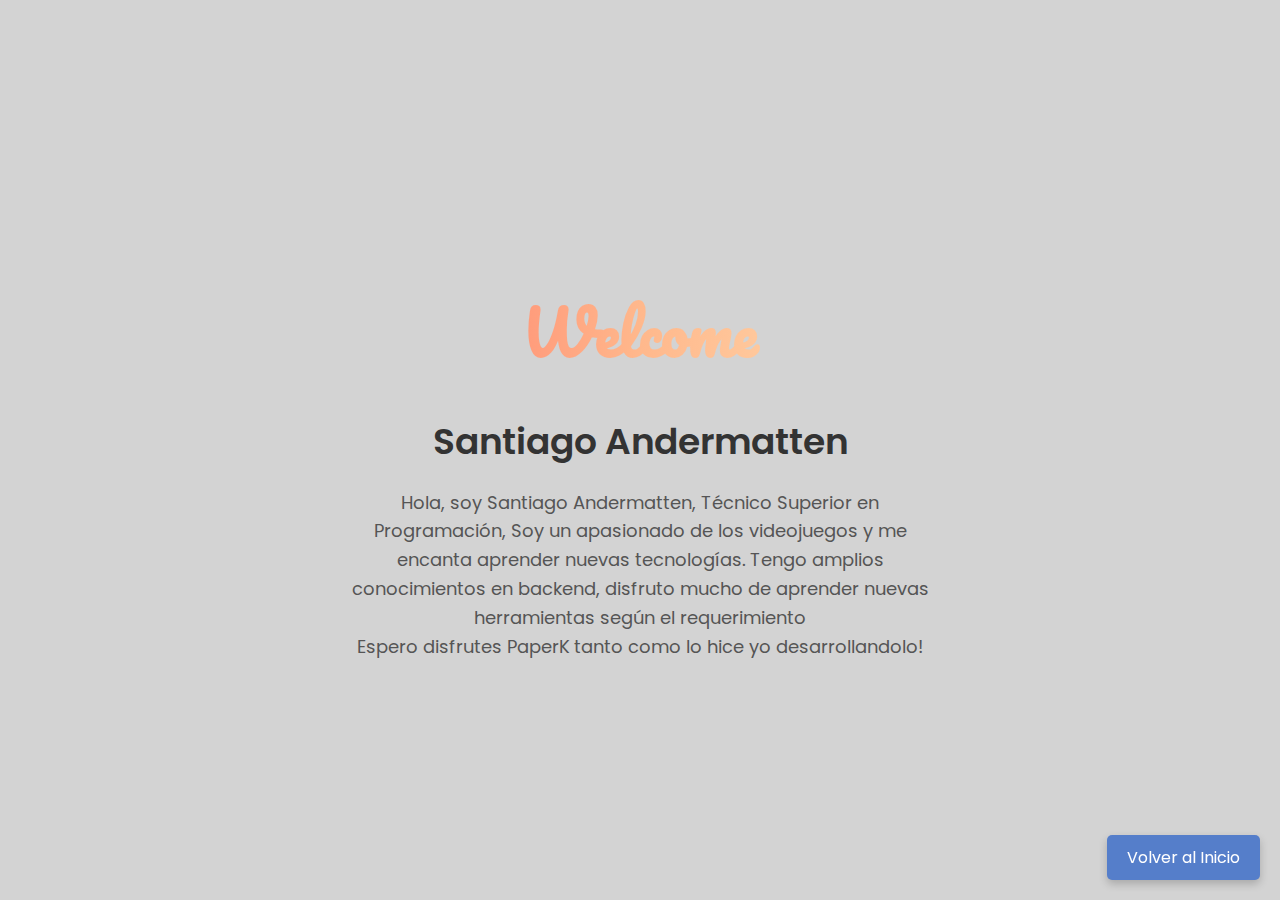
<file: about.html>
<!DOCTYPE html>
<html lang="es">
<head>
    <meta charset="UTF-8">
    <meta name="viewport" content="width=device-width, initial-scale=1.0">
    <title>About Me</title>
    <link rel="stylesheet" href="https://fonts.googleapis.com/css2?family=Poppins:wght@400;600&family=Pacifico&display=swap">
    <link rel="stylesheet" href="aboutstyle.css">
    <link rel="icon" href="origami.png" type="image/x-icon">

</head>
<body>
    <div class="about-container">
        <h1 class="welcome-text">Welcome</h1>
        <h2>Santiago Andermatten</h2>
        <p>Hola, soy Santiago Andermatten, Técnico Superior en Programación, Soy un apasionado de los videojuegos y me encanta aprender nuevas tecnologías. Tengo amplios conocimientos en backend, disfruto mucho de aprender nuevas herramientas según el requerimiento</p>
        <p>Espero disfrutes PaperK tanto como lo hice yo desarrollandolo!</p>
    </div>
    <a href="index.html" class="back-to-home">Volver al Inicio</a>
</body>
</html>
</file>
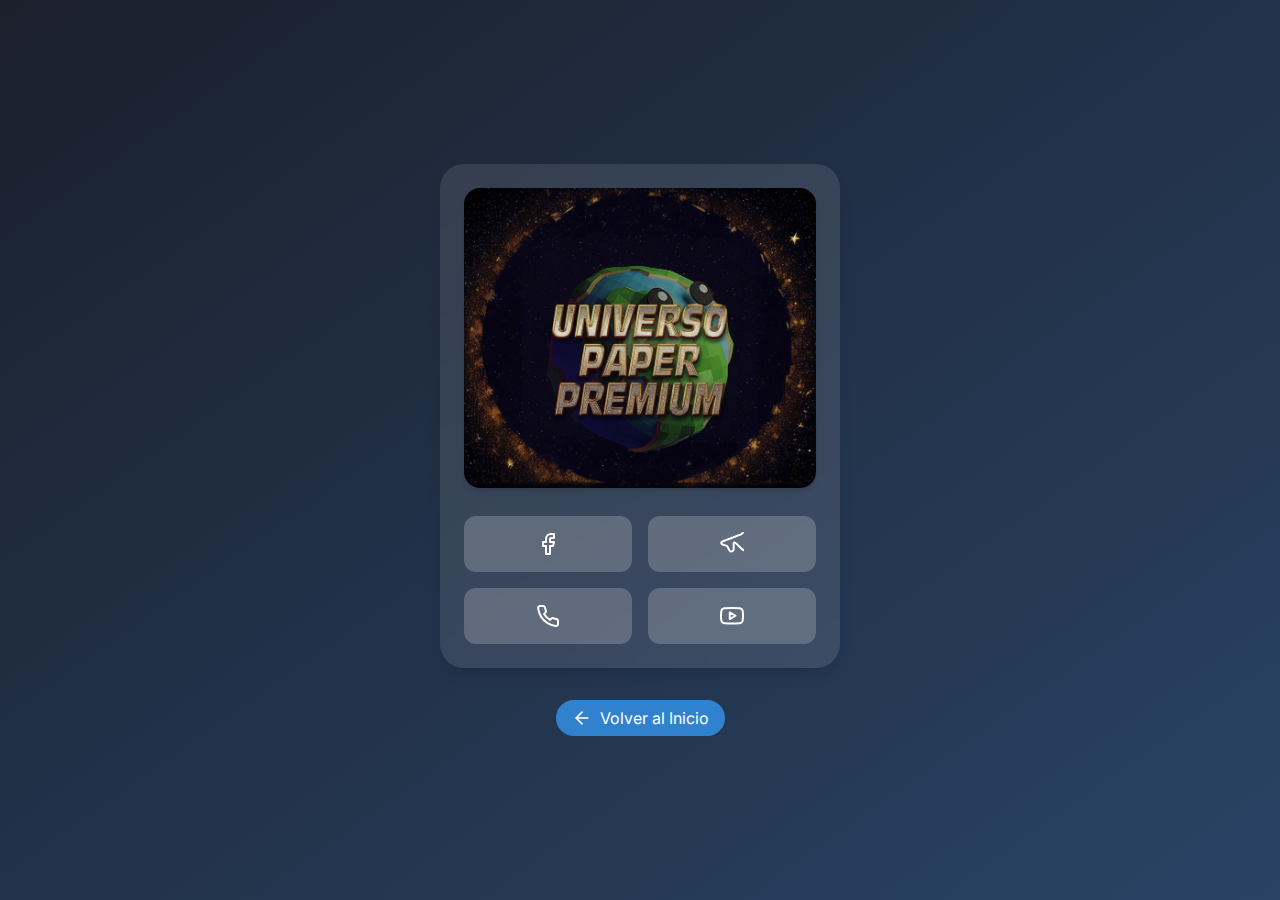
<file: inicio.html>
<!DOCTYPE html>
<html lang="es">
<head>
    <meta charset="UTF-8">
    <meta name="viewport" content="width=device-width, initial-scale=1.0">
    <title>Página del Patrocinador</title>
    <link rel="stylesheet" href="inicioStyles.css">
    <link href="https://fonts.googleapis.com/css2?family=Inter:wght@400;600&display=swap" rel="stylesheet">
</head>
<body>
    <div class="container">
        <div class="card">
            <div class="logo-container">
                <img src="download.jpg" alt="Logo del Patrocinador" class="sponsor-logo">
            </div>
            <div class="social-links">
                <a href="https://www.facebook.com/share/r/UxbYLjsXPdne8jvq/?mibextid=oFDknk" target="_blank" rel="noopener noreferrer" class="social-link" aria-label="Visita nuestra página de Facebook">
                    <svg xmlns="http://www.w3.org/2000/svg" width="24" height="24" viewBox="0 0 24 24" fill="none" stroke="currentColor" stroke-width="2" stroke-linecap="round" stroke-linejoin="round"><path d="M18 2h-3a5 5 0 0 0-5 5v3H7v4h3v8h4v-8h3l1-4h-4V7a1 1 0 0 1 1-1h3z"></path></svg>
                </a>
                <a href="https://t.me/+VUhO36CrTEyEeUnN" target="_blank" rel="noopener noreferrer" class="social-link" aria-label="Visita nuestro canal de Telegram">
                    <svg xmlns="http://www.w3.org/2000/svg" width="24" height="24" viewBox="0 0 24 24" fill="none" stroke="currentColor" stroke-width="2" stroke-linecap="round" stroke-linejoin="round"><path d="M21.198 2.433a2.242 2.242 0 0 0-1.022.215l-8.609 3.33c-2.068.8-4.133 1.598-5.724 2.21a405.15 405.15 0 0 1-2.849 1.09c-.42.147-.99.332-1.473.901-.728.968.193 1.798.919 2.286 1.61.516 3.275 1.009 4.654 1.472.846 1.467 1.618 2.979 2.449 4.462.372.668 1.042 1.031 1.826 1.031.232 0 .477-.033.704-.087a2.225 2.225 0 0 0 1.587-2.163c.013-1.543.013-3.136.013-4.796q0-.569.006-1.137a.989.989 0 0 1 1.595-.527c.754.516 1.441 1.194 2.133 1.891 1.488 1.457 2.944 2.945 4.466 4.432.774.74 1.62 1.1 2.401 1.1a2.86 2.86 0 0 0 2.47-1.456c.262-.398.453-.84.547-1.297.173-.961.093-1.956.088-2.94a456.91 456.91 0 0 1-.006-6.115A2.245 2.245 0 0 0 21.198 2.433Z"></path></svg>
                </a>
                <a href="https://chat.whatsapp.com/LYFSEarjm1p4FiiSlj09Ys" target="_blank" rel="noopener noreferrer" class="social-link" aria-label="Únete a nuestro grupo de WhatsApp">
                    <svg xmlns="http://www.w3.org/2000/svg" width="24" height="24" viewBox="0 0 24 24" fill="none" stroke="currentColor" stroke-width="2" stroke-linecap="round" stroke-linejoin="round"><path d="M22 16.92v3a2 2 0 0 1-2.18 2 19.79 19.79 0 0 1-8.63-3.07 19.5 19.5 0 0 1-6-6 19.79 19.79 0 0 1-3.07-8.67A2 2 0 0 1 4.11 2h3a2 2 0 0 1 2 1.72 12.84 12.84 0 0 0 .7 2.81 2 2 0 0 1-.45 2.11L8.09 9.91a16 16 0 0 0 6 6l1.27-1.27a2 2 0 0 1 2.11-.45 12.84 12.84 0 0 0 2.81.7A2 2 0 0 1 22 16.92z"></path></svg>
                </a>
                <a href="https://www.youtube.com/watch?v=Ff2-SGeYca0" target="_blank" rel="noopener noreferrer" class="social-link" aria-label="Visita nuestro canal de YouTube">
                    <svg xmlns="http://www.w3.org/2000/svg" width="24" height="24" viewBox="0 0 24 24" fill="none" stroke="currentColor" stroke-width="2" stroke-linecap="round" stroke-linejoin="round"><path d="M22.54 6.42a2.78 2.78 0 0 0-1.94-2C18.88 4 12 4 12 4s-6.88 0-8.6.46a2.78 2.78 0 0 0-1.94 2A29 29 0 0 0 1 11.75a29 29 0 0 0 .46 5.33A2.78 2.78 0 0 0 3.4 19c1.72.46 8.6.46 8.6.46s6.88 0 8.6-.46a2.78 2.78 0 0 0 1.94-2 29 29 0 0 0 .46-5.25 29 29 0 0 0-.46-5.33z"></path><polygon points="9.75 15.02 15.5 11.75 9.75 8.48 9.75 15.02"></polygon></svg>
                </a>
            </div>
        </div>
        <a href="index.html" class="back-button">
            <svg xmlns="http://www.w3.org/2000/svg" width="24" height="24" viewBox="0 0 24 24" fill="none" stroke="currentColor" stroke-width="2" stroke-linecap="round" stroke-linejoin="round"><path d="m12 19-7-7 7-7"></path><path d="M19 12H5"></path></svg>
            Volver al Inicio
        </a>
    </div>
    <script src="inicio.js"></script>
</body>
</html>
</file>
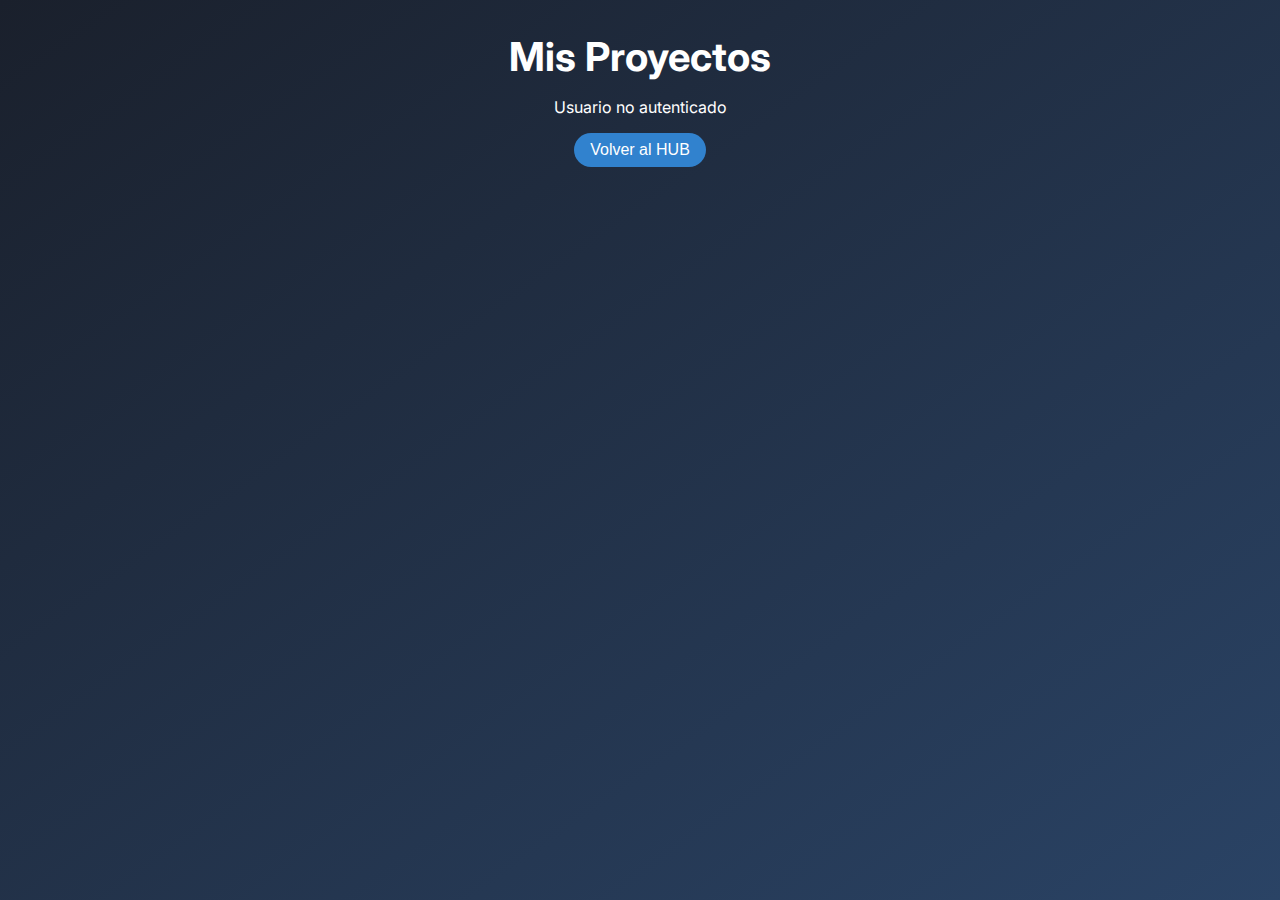
<file: myproy.html>
<!DOCTYPE html>
<html lang="es">
<head>
    <meta charset="UTF-8">
    <meta name="viewport" content="width=device-width, initial-scale=1.0">
    <title>Mis Proyectos</title>
    <link rel="stylesheet" href="myproy.css">
    <link href="https://fonts.googleapis.com/css2?family=Inter:wght@400;600&display=swap" rel="stylesheet">
</head>
<body>
    <div class="container">
        <header>
            <h1>Mis Proyectos</h1>
            <div id="userInfo">
                <span id="userEmails"></span>
            </div>
            <button id="backToHub" onclick="window.location.href='index.html'">Volver al HUB</button>
        </header>

        <div id="userProjectsContainer" class="projects-grid">
            <!-- Los proyectos del usuario se cargarán aquí -->
        </div>

        <!-- Popup de confirmación de eliminación -->
        <div id="deletePopup" class="popup-form">
            <div class="popup-content">
                <span class="close" onclick="closePopup('deletePopup')">&times;</span>
                <h2>¿Estás seguro de que quieres eliminar este proyecto?</h2>
                <div class="popup-actions">
                    <button id="confirmDeleteButton">Eliminar</button>
                    <button onclick="closePopup('deletePopup')">Cancelar</button>
                </div>
            </div>
        </div>
    </div>

    <script src='myproy.js'></script>
</body>
</html>
</file>
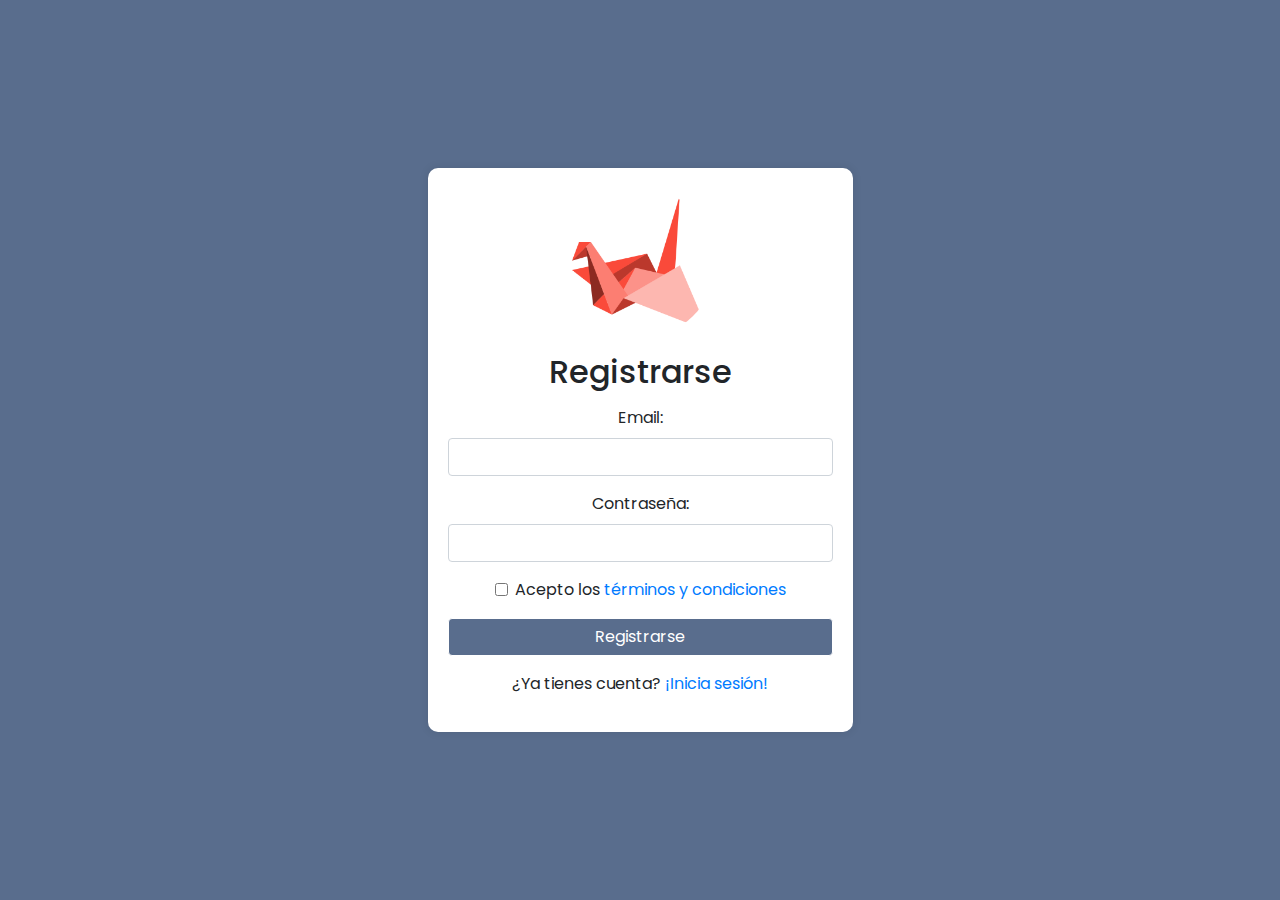
<file: register.html>
<!DOCTYPE html>
<html lang="en">
<head>
    <meta charset="UTF-8">
    <meta name="viewport" content="width=device-width, initial-scale=1.0">
    <title>Registro</title>
    <link rel="stylesheet" href="https://maxcdn.bootstrapcdn.com/bootstrap/4.5.2/css/bootstrap.min.css">
    <link rel="stylesheet" href="https://fonts.googleapis.com/css2?family=Poppins:wght@400;600&display=swap">
    <link rel="stylesheet" href="registerstyle.css">
    <link rel="icon" href="origami.png" type="image/x-icon">
    <style>
        body {
            font-family: 'Poppins', sans-serif;
        }
    </style>
</head>
<body>
    <div class="container">
        <img src="origami.png" alt="Logo">
        <h2>Registrarse</h2>
        <form id="registerForm">
            <div class="form-group">
                <label for="email">Email:</label>
                <input type="email" class="form-control" id="email" name="email" required>
            </div>
            <div class="form-group">
                <label for="password">Contraseña:</label>
                <input type="password" class="form-control" id="password" name="password" required>
            </div>
            <div class="form-group form-check">
                <input type="checkbox" class="form-check-input" id="termsCheckbox" required>
                <label class="form-check-label" for="termsCheckbox">
                    Acepto los <a href="#" id="termsLink">términos y condiciones</a>
                </label>
            </div>
            <button type="submit" class="btn btn-primary btn-block">Registrarse</button>
            <p class="text-center mt-3">
                ¿Ya tienes cuenta? <a href="login.html">¡Inicia sesión!</a>
            </p>
        </form>
    </div>

    <div class="popup-overlay" id="popupOverlay"></div>
    <div class="popup-overlay" id="errorPopupOverlay"></div>
    <div class="popup" id="errorPopup">
        <span class="close-popup" id="closeErrorPopup">&times;</span>
        <h2>Error de Registro</h2>
        <div class="popup-content">
            <p>El usuario ya está registrado.</p>
            <button id="continueButton" class="btn btn-primary btn-block">Continuar</button>
        </div>
    </div>
    <div class="popup" id="termsPopup">
        <span class="close-popup" id="closePopup">&times;</span>
        <h2>Términos y Condiciones</h2>
        <div class="popup-content">
            <p><strong>Fecha de última actualización: 29/08/2024</strong></p>
            <h3>1. Aceptación de los Términos</h3>
            <p>Al acceder o utilizar el sitio web PaperK, aceptas estos Términos y Condiciones. Si no estás de acuerdo con alguno de estos términos, no utilices el sitio web.</p>
            <h3>2. Descripción del Servicio</h3>
            <p>PaperK permite a los usuarios crear, subir, compartir y descargar archivos PDF de origami. El sitio web proporciona una plataforma para que los diseñadores y entusiastas del origami compartan sus proyectos y disfruten de las creaciones de otros.</p>
            <h3>3. Uso del Sitio Web</h3>
            <ul>
                <li><strong>Registro y Cuenta:</strong> Para subir proyectos y acceder a ciertas funcionalidades, es posible que debas crear una cuenta en PaperK. Eres responsable de mantener la confidencialidad de tu información de inicio de sesión y de todas las actividades que ocurran bajo tu cuenta.</li>
                <li><strong>Contenido del Usuario:</strong> Al subir contenido al sitio web, otorgas a PaperK una licencia mundial, no exclusiva, libre de regalías y sublicenciable para usar, reproducir, modificar, exhibir y distribuir dicho contenido.</li>
                <li><strong>Conducta del Usuario:</strong> Te comprometes a no subir contenido que sea ilegal, ofensivo, difamatorio, obsceno o que infrinja los derechos de propiedad intelectual de terceros.</li>
            </ul>
            <h3>4. Propiedad Intelectual</h3>
            <p>Todo el contenido y material en PaperK, incluidos los textos, gráficos, logotipos y software, están protegidos por las leyes de propiedad intelectual y son propiedad de PaperK o de sus licenciantes.</p>
            <h3>5. Privacidad</h3>
            <p>Tu privacidad es importante para nosotros. Consulta nuestra <a href="/privacy-policy.html">Política de Privacidad</a> para entender cómo recopilamos, usamos y protegemos tu información personal.</p>
            <h3>6. Limitación de Responsabilidad</h3>
            <p>PaperK no se responsabiliza por ningún daño o pérdida que pueda surgir del uso del sitio web o del contenido disponible en él. El sitio se proporciona "tal cual" y "según disponibilidad".</p>
            <h3>7. Modificaciones</h3>
            <p>PaperK se reserva el derecho de modificar estos Términos y Condiciones en cualquier momento. Te notificaremos sobre cambios significativos y la continuación del uso del sitio web implica la aceptación de las modificaciones.</p>
            <h3>8. Contacto</h3>
            <p>Si tienes alguna pregunta sobre estos Términos y Condiciones, por favor, contáctanos a través de <a href="mailto:santiagoandermatten1@gmail.com">santiagoandermatten1@gmail.com</a>.</p>
        </div>
    </div>

    <script src="https://ajax.googleapis.com/ajax/libs/jquery/3.5.1/jquery.min.js"></script>
    <script src="register.js"></script>
</body>
</html>
</file>
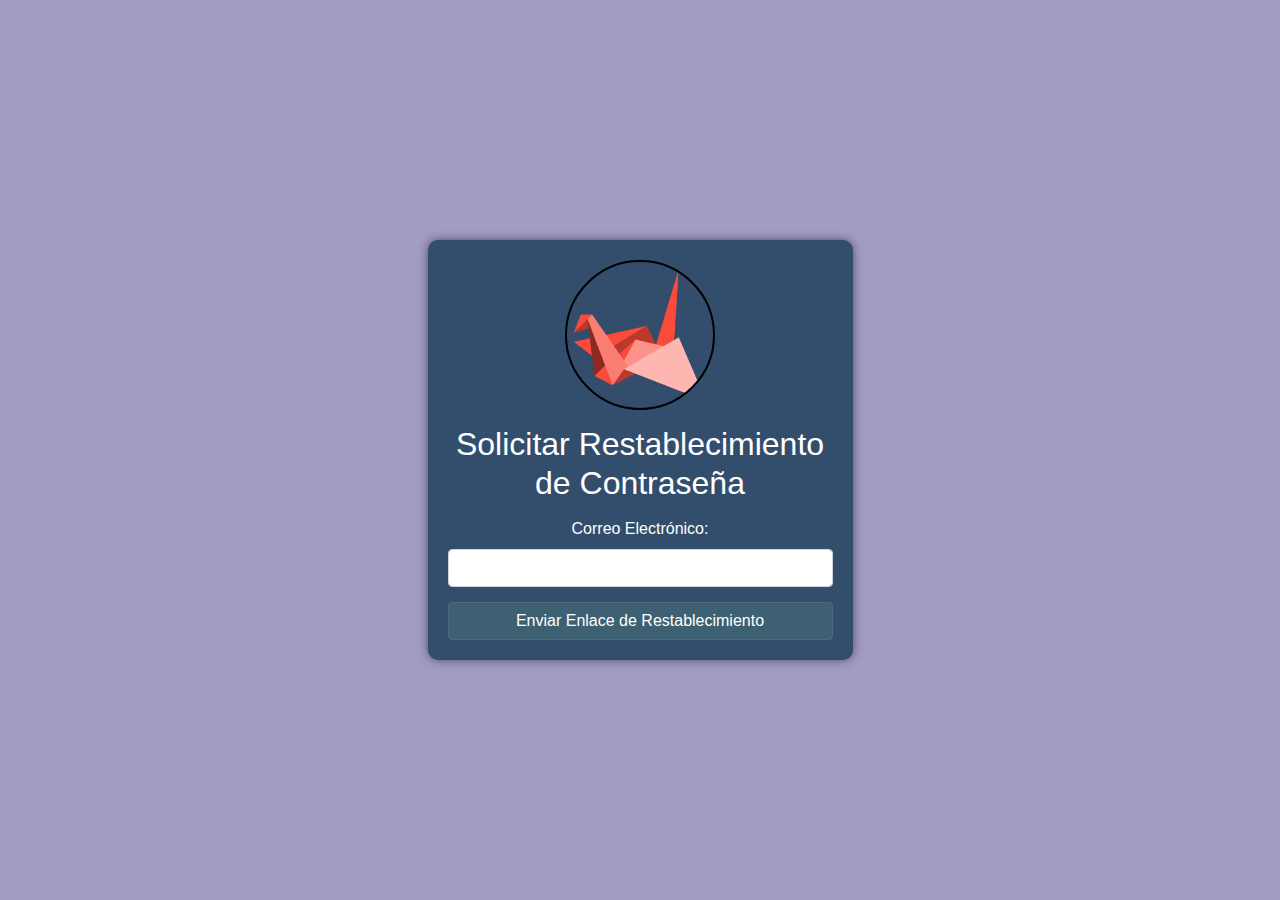
<file: reset-password.html>
<!DOCTYPE html>
<html lang="en">
<head>
    <meta charset="UTF-8">
    <meta name="viewport" content="width=device-width, initial-scale=1.0">
    <title>Restablecer Contraseña</title>
    <link rel="stylesheet" href="https://maxcdn.bootstrapcdn.com/bootstrap/4.5.2/css/bootstrap.min.css">
    <link rel="stylesheet" href="reset.css">
    <link rel="icon" href="origami.png" type="image/x-icon">
</head>
<body>
    <div class="container">
        <img src="origami.png" alt="Logo">
        <h2 id="page-title">Solicitar Restablecimiento de Contraseña</h2>

        <div id="request-reset-section">
            <form id="requestResetForm">
                <div class="form-group">
                    <label for="email">Correo Electrónico:</label>
                    <input type="email" class="form-control" id="email" name="email" required>
                </div>
                <button type="submit" class="btn btn-primary btn-block">Enviar Enlace de Restablecimiento</button>
            </form>
        </div>

        <div id="reset-password-section" style="display: none;">
            <form id="resetPasswordForm">
                <div class="form-group">
                    <label for="verification_code">Código de Verificación:</label>
                    <input type="text" class="form-control" id="verification_code" name="verification_code" required>
                </div>
                <div class="form-group">
                    <label for="new_password">Nueva Contraseña:</label>
                    <input type="password" class="form-control" id="new_password" name="new_password" required>
                </div>
                <button type="submit" class="btn btn-primary btn-block">Restablecer Contraseña</button>
            </form>
        </div>
    </div>

    <script src="https://ajax.googleapis.com/ajax/libs/jquery/3.5.1/jquery.min.js"></script>
    <script src="reset-password.js"></script>
</body>
</html>
</file>
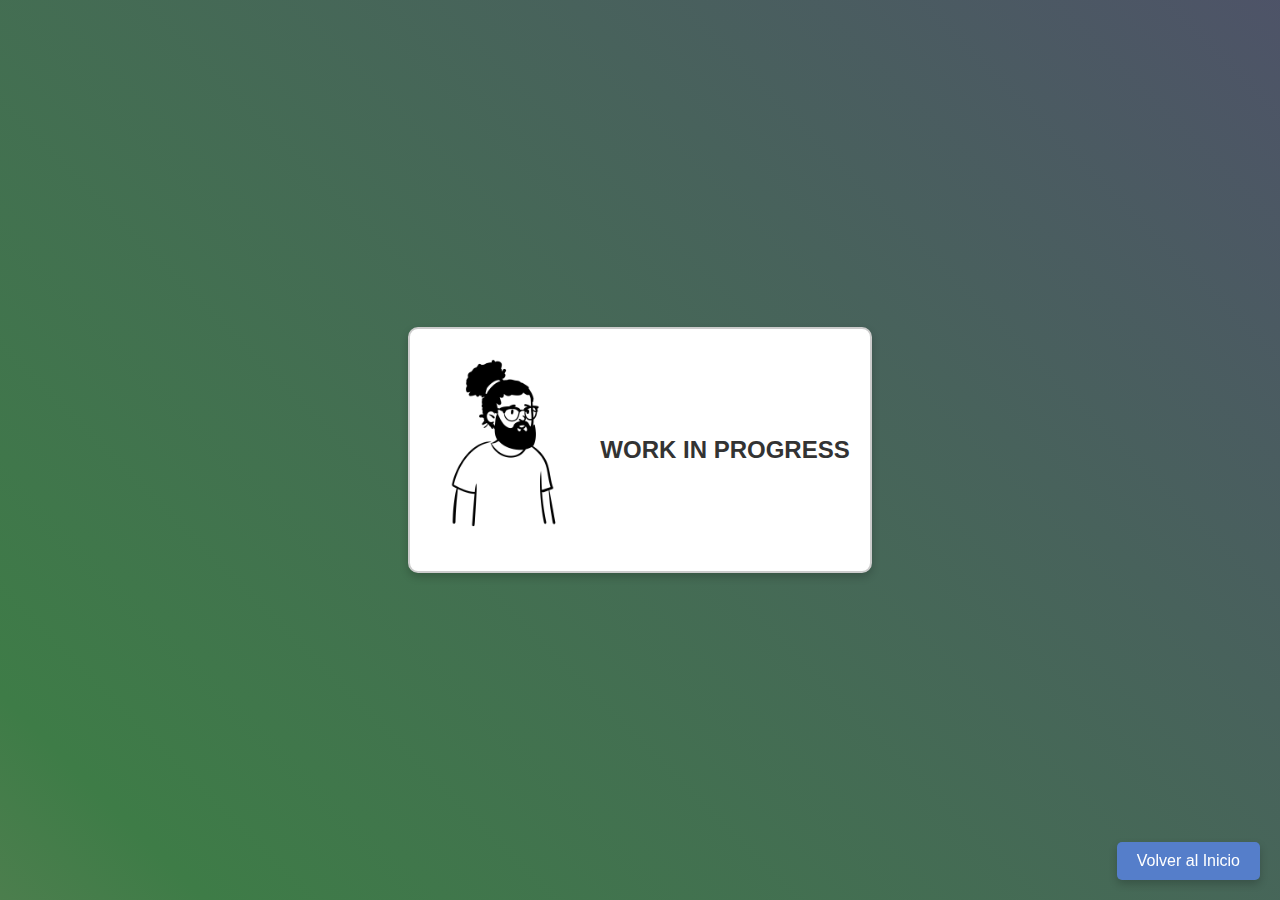
<file: wip.html>
<!DOCTYPE html>
<html lang="es">
<head>
    <meta charset="UTF-8">
    <meta name="viewport" content="width=device-width, initial-scale=1.0">
    <title>Work in Progress</title>
    <link rel="stylesheet" href="wip.css">
</head>
<body>
    <main class="main-content">
        <section class="work-in-progress-container">
            <img src="peep-94.png" alt="Work in Progress" class="progress-image">
            <p class="progress-text">WORK IN PROGRESS</p>
        </section>
    </main>
    <a href="index.html" class="back-to-home">Volver al Inicio</a>
</body>
</html>
</file>
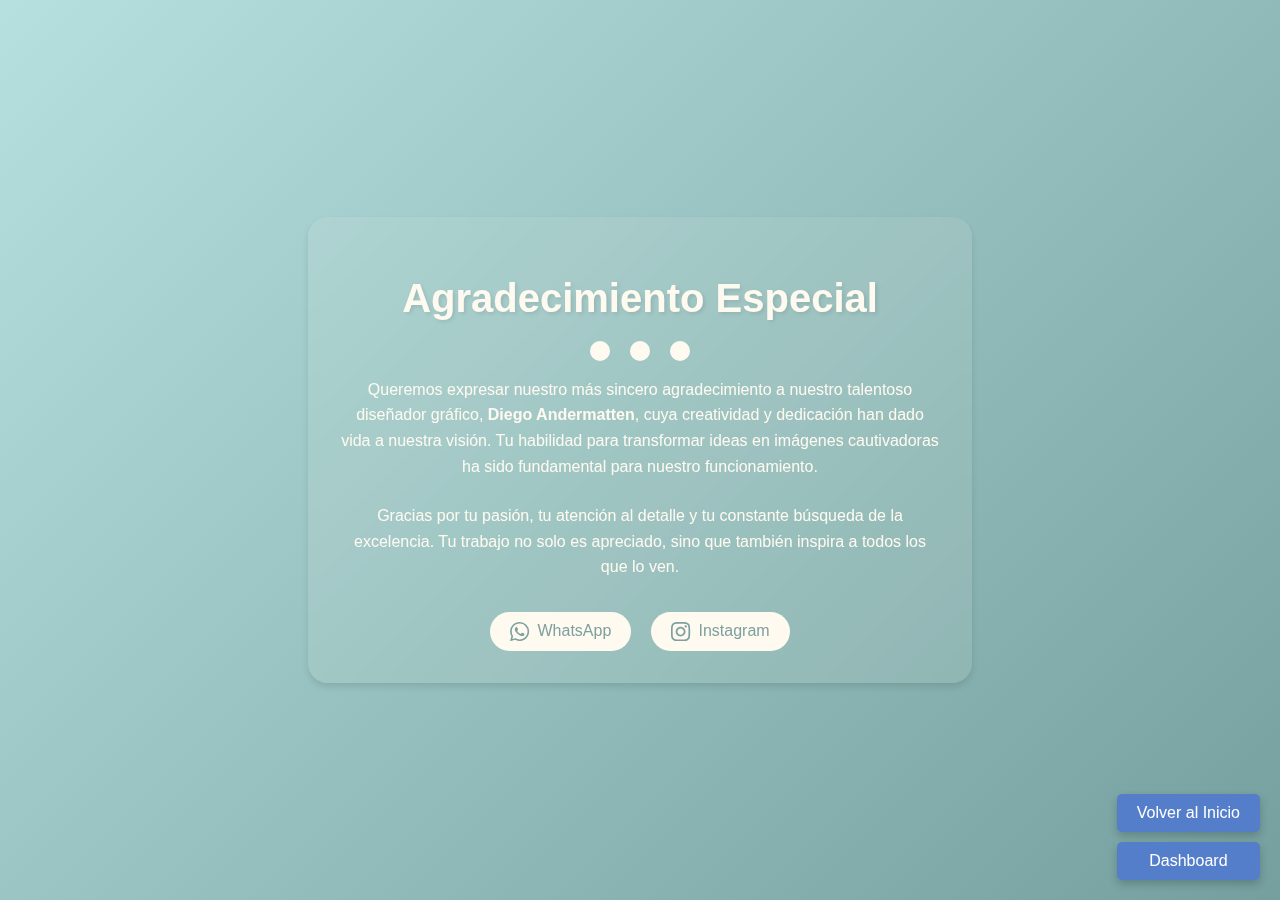
<file: templates/regards.html>
<!DOCTYPE html>
<html lang="es">
<head>
    <meta charset="UTF-8">
    <meta name="viewport" content="width=device-width, initial-scale=1.0">
    <title>Agradecimiento al Diseñador Gráfico</title>
    <style>
        .botones {
            position: fixed;
            bottom: 20px;
            right: 20px;
            display: flex;
            flex-direction: column;
            gap: 10px;
        }

        .back-to-home {
            background-color: #557eca;
            color: #fff;
            border: none;
            border-radius: 5px;
            padding: 10px 20px;
            text-decoration: none;
            font-size: 16px;
            display: flex;
            align-items: center;
            justify-content: center;
            box-shadow: 0 4px 8px rgba(0, 0, 0, 0.2);
            transition: background-color 0.3s, transform 0.3s;
        }

        .back-to-home:hover {
            background-color: #3d5afe;
            transform: scale(1.05);
        }

        @keyframes gradientBG {
            0% {background-position: 0% 50%;}
            50% {background-position: 100% 50%;}
            100% {background-position: 0% 50%;}
        }
        @keyframes fadeIn {
            from {opacity: 0; transform: translateY(20px);}
            to {opacity: 1; transform: translateY(0);}
        }
        @keyframes float {
            0% {transform: translateY(0px);}
            50% {transform: translateY(-10px);}
            100% {transform: translateY(0px);}
        }
        body {
            font-family: 'Arial', sans-serif;
            margin: 0;
            padding: 0;
            display: flex;
            justify-content: center;
            align-items: center;
            min-height: 100vh;
            background: linear-gradient(-45deg, #7da1a0, #9ecfce, #5f8a89, #b5e0df);
            background-size: 400% 400%;
            animation: gradientBG 15s ease infinite;
        }
        .container {
            background-color: rgba(255, 250, 240, 0.1);
            backdrop-filter: blur(10px);
            border-radius: 20px;
            padding: 2em;
            text-align: center;
            max-width: 600px;
            box-shadow: 0 4px 6px rgba(0, 0, 0, 0.1);
            animation: fadeIn 1s ease-out;
        }
        h1 {
            color: #FFFAF0;
            margin-bottom: 0.5em;
            font-size: 2.5em;
            text-shadow: 2px 2px 4px rgba(0,0,0,0.1);
        }
        p {
            color: #FFFAF0;
            line-height: 1.6;
            margin-bottom: 1.5em;
        }
        .decoration {
            display: flex;
            justify-content: center;
            margin: 1em 0;
        }
        .circle {
            width: 20px;
            height: 20px;
            border-radius: 50%;
            background-color: #FFFAF0;
            margin: 0 10px;
            animation: float 3s ease-in-out infinite;
        }
        .circle:nth-child(2) {
            animation-delay: 0.2s;
        }
        .circle:nth-child(3) {
            animation-delay: 0.4s;
        }
        .buttons {
            display: flex;
            justify-content: center;
            gap: 20px;
            margin-top: 2em;
        }
        .btn {
            padding: 10px 20px;
            border: none;
            border-radius: 50px;
            background-color: #FFFAF0;
            color: #7da1a0;
            font-size: 1em;
            cursor: pointer;
            transition: all 0.3s ease;
            text-decoration: none;
            display: inline-flex;
            align-items: center;
            justify-content: center;
        }
        .btn:hover {
            background-color: #7da1a0;
            color: #FFFAF0;
            transform: translateY(-3px);
            box-shadow: 0 4px 8px rgba(0,0,0,0.2);
        }
        .social-icon {
            width: 1.2em;
            height: 1.2em;
            margin-right: 8px;
            fill: currentColor;
        }
    </style>
</head>
<body>
    <div class="container">
        <h1>Agradecimiento Especial</h1>
        <div class="decoration">
            <div class="circle"></div>
            <div class="circle"></div>
            <div class="circle"></div>
        </div>
        <p>
            Queremos expresar nuestro más sincero agradecimiento a nuestro talentoso diseñador gráfico, 
            <strong>Diego Andermatten</strong>, cuya creatividad y dedicación han dado vida a nuestra visión. 
            Tu habilidad para transformar ideas en imágenes cautivadoras ha sido fundamental para nuestro funcionamiento.
        </p>
        <p>
            Gracias por tu pasión, tu atención al detalle y tu constante búsqueda de la excelencia. 
            Tu trabajo no solo es apreciado, sino que también inspira a todos los que lo ven.
        </p>
        <div class="buttons">
            <a href="https://wa.me/+5493472540989" class="btn" target="_blank" rel="noopener noreferrer">
                <svg class="social-icon" viewBox="0 0 24 24" xmlns="http://www.w3.org/2000/svg">
                    <path d="M17.472 14.382c-.297-.149-1.758-.867-2.03-.967-.273-.099-.471-.148-.67.15-.197.297-.767.966-.94 1.164-.173.199-.347.223-.644.075-.297-.15-1.255-.463-2.39-1.475-.883-.788-1.48-1.761-1.653-2.059-.173-.297-.018-.458.13-.606.134-.133.298-.347.446-.52.149-.174.198-.298.298-.497.099-.198.05-.371-.025-.52-.075-.149-.669-1.612-.916-2.207-.242-.579-.487-.5-.669-.51-.173-.008-.371-.01-.57-.01-.198 0-.52.074-.792.372-.272.297-1.04 1.016-1.04 2.479 0 1.462 1.065 2.875 1.213 3.074.149.198 2.096 3.2 5.077 4.487.709.306 1.262.489 1.694.625.712.227 1.36.195 1.871.118.571-.085 1.758-.719 2.006-1.413.248-.694.248-1.289.173-1.413-.074-.124-.272-.198-.57-.347m-5.421 7.403h-.004a9.87 9.87 0 01-5.031-1.378l-.361-.214-3.741.982.998-3.648-.235-.374a9.86 9.86 0 01-1.51-5.26c.001-5.45 4.436-9.884 9.888-9.884 2.64 0 5.122 1.03 6.988 2.898a9.825 9.825 0 012.893 6.994c-.003 5.45-4.437 9.884-9.885 9.884m8.413-18.297A11.815 11.815 0 0012.05 0C5.495 0 .16 5.335.157 11.892c0 2.096.547 4.142 1.588 5.945L.057 24l6.305-1.654a11.882 11.882 0 005.683 1.448h.005c6.554 0 11.89-5.335 11.893-11.893a11.821 11.821 0 00-3.48-8.413Z"/>
                </svg>
                WhatsApp
            </a>
            <a href="https://www.instagram.com/diegoandermatten/" class="btn" target="_blank" rel="noopener noreferrer">
                <svg class="social-icon" viewBox="0 0 24 24" xmlns="http://www.w3.org/2000/svg">
                    <path d="M12 0C8.74 0 8.333.015 7.053.072 5.775.132 4.905.333 4.14.63c-.789.306-1.459.717-2.126 1.384S.935 3.35.63 4.14C.333 4.905.131 5.775.072 7.053.012 8.333 0 8.74 0 12s.015 3.667.072 4.947c.06 1.277.261 2.148.558 2.913.306.788.717 1.459 1.384 2.126.667.666 1.336 1.079 2.126 1.384.766.296 1.636.499 2.913.558C8.333 23.988 8.74 24 12 24s3.667-.015 4.947-.072c1.277-.06 2.148-.262 2.913-.558.788-.306 1.459-.718 2.126-1.384.666-.667 1.079-1.335 1.384-2.126.296-.765.499-1.636.558-2.913.06-1.28.072-1.687.072-4.947s-.015-3.667-.072-4.947c-.06-1.277-.262-2.149-.558-2.913-.306-.789-.718-1.459-1.384-2.126C21.319 1.347 20.651.935 19.86.63c-.765-.297-1.636-.499-2.913-.558C15.667.012 15.26 0 12 0zm0 2.16c3.203 0 3.585.016 4.85.071 1.17.055 1.805.249 2.227.415.562.217.96.477 1.382.896.419.42.679.819.896 1.381.164.422.36 1.057.413 2.227.057 1.266.07 1.646.07 4.85s-.015 3.585-.074 4.85c-.061 1.17-.256 1.805-.421 2.227-.224.562-.479.96-.899 1.382-.419.419-.824.679-1.38.896-.42.164-1.065.36-2.235.413-1.274.057-1.649.07-4.859.07-3.211 0-3.586-.015-4.859-.074-1.171-.061-1.816-.256-2.236-.421-.569-.224-.96-.479-1.379-.899-.421-.419-.69-.824-.9-1.38-.165-.42-.359-1.065-.42-2.235-.045-1.26-.061-1.649-.061-4.844 0-3.196.016-3.586.061-4.861.061-1.17.255-1.814.42-2.234.21-.57.479-.96.9-1.381.419-.419.81-.689 1.379-.898.42-.166 1.051-.361 2.221-.421 1.275-.045 1.65-.06 4.859-.06l.045.03zm0 3.678c-3.405 0-6.162 2.76-6.162 6.162 0 3.405 2.76 6.162 6.162 6.162 3.405 0 6.162-2.76 6.162-6.162 0-3.405-2.76-6.162-6.162-6.162zM12 16c-2.21 0-4-1.79-4-4s1.79-4 4-4 4 1.79 4 4-1.79 4-4 4zm7.846-10.405c0 .795-.646 1.44-1.44 1.44-.795 0-1.44-.646-1.44-1.44 0-.794.646-1.439 1.44-1.439.793-.001 1.44.645 1.44 1.439z"/>
                </svg>
                Instagram
            </a>
        </div>
    </div>
    <div class="botones">
        <a href="/index.html" class="back-to-home">Volver al Inicio</a>
        <a href="/dashboard.html" class="back-to-home">Dashboard</a>
    </div>
</body>
</html>
</file>
<file: aboutstyle.css>
body {
    font-family: 'Poppins', sans-serif;
    background-color: #d3d3d3;
    margin: 0;
    padding: 0;
    display: flex;
    justify-content: center;
    align-items: center;
    min-height: 100vh;
}

.about-container {
    text-align: center;
    padding: 20px;
}

.welcome-text {
    font-family: 'Pacifico', cursive;
    font-size: 60px;
    color: #ff6f61;
    margin-bottom: 10px;
    background: linear-gradient(to right, #ff6f61, #ffb88c, #ffdfb3);
    -webkit-background-clip: text;
    color: transparent;
}

h2 {
    font-size: 36px;
    font-weight: 600;
    color: #333;
    margin-bottom: 20px;
}

p {
    font-size: 18px;
    font-weight: 400;
    line-height: 1.6;
    color: #555;
    max-width: 600px;
    margin: 0 auto;
}

@media (max-width: 600px) {
    .welcome-text {
        font-size: 40px;
    }

    h2 {
        font-size: 28px;
    }

    p {
        font-size: 16px;
    }
}

.back-to-home {
    position: fixed;
    bottom: 20px;
    right: 20px;
    background-color: #557eca;
    color: #fff;
    border: none;
    border-radius: 5px;
    padding: 10px 20px;
    text-decoration: none;
    font-size: 16px;
    display: flex;
    align-items: center;
    justify-content: center;
    box-shadow: 0 4px 8px rgba(0, 0, 0, 0.2);
    transition: background-color 0.3s, transform 0.3s;
}

.back-to-home:hover {
    background-color: #3d5afe;
    transform: scale(1.05);
}
</file>
<file: inicioStyles.css>
:root {
    --bg-gradient-from: #1a202c;
    --bg-gradient-to: #2a4365;
    --card-bg: rgba(255, 255, 255, 0.1);
    --text-color: #ffffff;
    --button-bg: #3182ce;
    --button-hover: #2c5282;
}

* {
    margin: 0;
    padding: 0;
    box-sizing: border-box;
}

body {
    font-family: 'Inter', sans-serif;
    min-height: 100vh;
    background: linear-gradient(to bottom right, var(--bg-gradient-from), var(--bg-gradient-to));
    display: flex;
    align-items: center;
    justify-content: center;
    color: var(--text-color);
    padding: 1rem;
}

.container {
    width: 100%;
    max-width: 400px;
    display: flex;
    flex-direction: column;
    align-items: center;
}

.card {
    width: 100%;
    background-color: var(--card-bg);
    backdrop-filter: blur(10px);
    border-radius: 1.5rem;
    overflow: hidden;
    box-shadow: 0 10px 15px -3px rgba(0, 0, 0, 0.1), 0 4px 6px -2px rgba(0, 0, 0, 0.05);
}

.logo-container {
    padding: 1.5rem;
}

.sponsor-logo {
    width: 100%;
    height: auto;
    border-radius: 1rem;
    box-shadow: 0 4px 6px -1px rgba(0, 0, 0, 0.1), 0 2px 4px -1px rgba(0, 0, 0, 0.06);
}

.social-links {
    display: grid;
    grid-template-columns: repeat(2, 1fr);
    gap: 1rem;
    padding: 0 1.5rem 1.5rem;
}

.social-link {
    display: flex;
    align-items: center;
    justify-content: center;
    padding: 1rem;
    background-color: rgba(255, 255, 255, 0.2);
    border-radius: 0.75rem;
    transition: all 0.3s ease;
}

.social-link:hover {
    background-color: rgba(255, 255, 255, 0.3);
    transform: scale(1.05);
}

.social-link svg {
    width: 1.5rem;
    height: 1.5rem;
    color: var(--text-color);
}

.back-button {
    display: inline-flex;
    align-items: center;
    margin-top: 2rem;
    padding: 0.5rem 1rem;
    background-color: var(--button-bg);
    color: var(--text-color);
    text-decoration: none;
    border-radius: 9999px;
    transition: background-color 0.3s ease;
}

.back-button:hover {
    background-color: var(--button-hover);
}

.back-button svg {
    width: 1.25rem;
    height: 1.25rem;
    margin-right: 0.5rem;
}

@media (max-width: 640px) {
    .container {
        max-width: 100%;
    }
}
</file>
<file: myproy.css>
:root {
    --bg-gradient-from: #1a202c;
    --bg-gradient-to: #2a4365;
    --card-bg: rgba(255, 255, 255, 0.1);
    --text-color: #ffffff;
    --button-bg: #3182ce;
    --button-hover: #2c5282;
    --delete-button: #e53e3e;
    --delete-button-hover: #c53030;
}

* {
    margin: 0;
    padding: 0;
    box-sizing: border-box;
}

body {
    font-family: 'Inter', sans-serif;
    min-height: 100vh;
    background: linear-gradient(to bottom right, var(--bg-gradient-from), var(--bg-gradient-to));
    color: var(--text-color);
    display: flex;
    flex-direction: column;
    align-items: center;
}

.container {
    width: 100%;
    max-width: 1200px;
    padding: 2rem;
}

header {
    text-align: center;
    margin-bottom: 2rem;
}

header h1 {
    font-size: 2.5rem;
    margin-bottom: 1rem;
}

#userInfo {
    margin-bottom: 1rem;
    font-size: 1rem;
}

#backToHub {
    background-color: var(--button-bg);
    color: var(--text-color);
    border: none;
    padding: 0.5rem 1rem;
    border-radius: 9999px;
    cursor: pointer;
    transition: background-color 0.3s ease;
    font-size: 1rem;
}

#backToHub:hover {
    background-color: var(--button-hover);
}

.projects-grid {
    display: grid;
    grid-template-columns: repeat(auto-fill, minmax(250px, 1fr));
    gap: 2rem;
}

.project-item {
    background-color: var(--card-bg);
    backdrop-filter: blur(10px);
    border-radius: 1rem;
    padding: 1.5rem;
    position: relative;
    overflow: hidden;
    transition: transform 0.3s ease;
}

.project-item:hover {
    transform: translateY(-5px);
}

.project-item h2 {
    font-size: 1.25rem;
    margin-bottom: 1rem;
}

.project-image {
    width: 100%;
    height: 150px;
    object-fit: cover;
    border-radius: 0.5rem;
    margin-bottom: 1rem;
}

.project-item p {
    font-size: 0.9rem;
    margin-bottom: 1rem;
}

.delete-button {
    position: absolute;
    top: 0.5rem;
    right: 0.5rem;
    background: none;
    border: none;
    cursor: pointer;
    opacity: 0.7;
    transition: opacity 0.3s ease;
}

.delete-button:hover {
    opacity: 1;
}

.delete-button img {
    width: 24px;
    height: 24px;
}

.popup-form {
    display: none;
    position: fixed;
    top: 0;
    left: 0;
    width: 100%;
    height: 100%;
    background-color: rgba(0, 0, 0, 0.5);
    justify-content: center;
    align-items: center;
    z-index: 1000;
}

.popup-content {
    background-color: var(--card-bg);
    backdrop-filter: blur(10px);
    padding: 2rem;
    border-radius: 1rem;
    text-align: center;
    max-width: 400px;
    width: 90%;
}

.popup-content h2 {
    font-size: 1.25rem;
    margin-bottom: 1.5rem;
}

.close {
    position: absolute;
    top: 1rem;
    right: 1rem;
    font-size: 1.5rem;
    cursor: pointer;
    opacity: 0.7;
    transition: opacity 0.3s ease;
}

.close:hover {
    opacity: 1;
}

.popup-actions {
    display: flex;
    justify-content: center;
    gap: 1rem;
}

.popup-actions button {
    padding: 0.5rem 1rem;
    border: none;
    border-radius: 0.25rem;
    cursor: pointer;
    transition: background-color 0.3s ease;
}

#confirmDeleteButton {
    background-color: var(--delete-button);
    color: var(--text-color);
}

#confirmDeleteButton:hover {
    background-color: var(--delete-button-hover);
}

.popup-actions button:last-child {
    background-color: var(--button-bg);
    color: var(--text-color);
}

.popup-actions button:last-child:hover {
    background-color: var(--button-hover);
}

@media (max-width: 768px) {
    .container {
        padding: 1rem;
    }

    header h1 {
        font-size: 2rem;
    }

    .projects-grid {
        grid-template-columns: repeat(auto-fill, minmax(200px, 1fr));
        gap: 1rem;
    }
}
</file>
<file: registerstyle.css>
body {
    background-color: #596D8D;
    display: flex;
    justify-content: center;
    align-items: center;
    height: 100vh;
    margin: 0;
    overflow: hidden;
    font-family: 'Poppins', sans-serif;
}

.container {
    max-width: 425px;
    width: 90%;
    background-color: #ffffff;
    padding: 20px;
    border-radius: 10px;
    color: var(--text-color);
    box-shadow: 0 0 10px rgba(0, 0, 0, 0.1);
    text-align: center;
    box-sizing: border-box;
    margin: 0 auto;
}

.container img {
    display: block;
    margin: 0 auto 15px auto;
    width: 150px;
    height: 150px;
    border-radius: 50%;
    border: 2px solid var(--primary-color);
    animation: rotate 10s linear infinite;
    transition: animation 0.5s ease-in-out;
}

.container img:hover {
    animation-play-state: paused;
}

@keyframes rotate {
    from {
        transform: rotate(0deg);
    }
    to {
        transform: rotate(360deg);
    }
}

.container h2 {
    margin-bottom: 15px;
    color: var(--primary-color);
}

.form-group label {
    color: var(--text-color);
}

.btn-primary {
    background-color: #596D8D;
    border-color: var(--primary-color);
    background-color: #596D8D;
    transition: background-color 0.3s, transform 0.3s;
}

.btn-primary:hover {
    background-color: #596D8D;
    border-color: var(--accent-color);
    transform: scale(1.05);
}

.popup {
    border-radius: 15px;
    position: fixed;
    left: 50%;
    top: 50%;
    transform: translate(-50%, -50%);
    background-color: white;
    border: 1px solid #ccc;
    box-shadow: 0px 0px 10px rgba(0, 0, 0, 0.1);
    padding: 20px;
    z-index: 1000;
    max-width: 80vw;
    max-height: 80vh;
    overflow-y: auto;
    display: none;
}

.popup-content {
    max-height: 70vh;
    overflow-y: auto;
}

.popup-overlay {
    display: none;
    position: fixed;
    top: 0;
    left: 0;
    width: 100%;
    height: 100%;
    background: rgba(0, 0, 0, 0.5);
    z-index: 999;
    pointer-events: none;
}

.close-popup {
    cursor: pointer;
    float: right;
    font-size: 1.2em;
}
</file>
<file: wip.css>
/* General Styles */
body {
    margin: 0;
    font-family: Arial, sans-serif;
    background: linear-gradient(45deg, #ff9a9e, #3e7c47, #554077, #7570b9);
    background-size: 400% 400%;
    animation: gradientBG 15s ease infinite;
    display: flex;
    justify-content: center;
    align-items: center;
    height: 100vh;
    position: relative; /* Required for positioning the back-to-home button */
}

/* Keyframes for background gradient animation */
@keyframes gradientBG {
    0% { background-position: 0% 0%; }
    50% { background-position: 100% 100%; }
    100% { background-position: 0% 0%; }
}

.main-content {
    padding: 20px;
}

.work-in-progress-container {
    display: flex;
    align-items: center;
    justify-content: center;
    background-color: #ffffff;
    border: 2px solid #cccccc;
    border-radius: 10px;
    padding: 20px;
    box-shadow: 0 4px 8px rgba(0, 0, 0, 0.2);
}

.progress-image {
    width: 150px;
    height: auto;
    margin-right: 20px;
}

.progress-text {
    font-size: 24px;
    color: #333;
    font-weight: bold;
}

/* Back to Home Button Styles */
.back-to-home {
    position: fixed;
    bottom: 20px;
    right: 20px;
    background-color: #557eca;
    color: #fff;
    border: none;
    border-radius: 5px;
    padding: 10px 20px;
    text-decoration: none;
    font-size: 16px;
    display: flex;
    align-items: center;
    justify-content: center;
    box-shadow: 0 4px 8px rgba(0, 0, 0, 0.2);
    transition: background-color 0.3s, transform 0.3s;
}

.back-to-home:hover {
    background-color: #3d5afe;
    transform: scale(1.05);
}

/* Responsive Styles */
@media (max-width: 600px) {
    .work-in-progress-container {
        flex-direction: column;
        text-align: center;
    }

    .progress-image {
        margin-bottom: 20px;
        margin-right: 0;
    }
}
</file>
